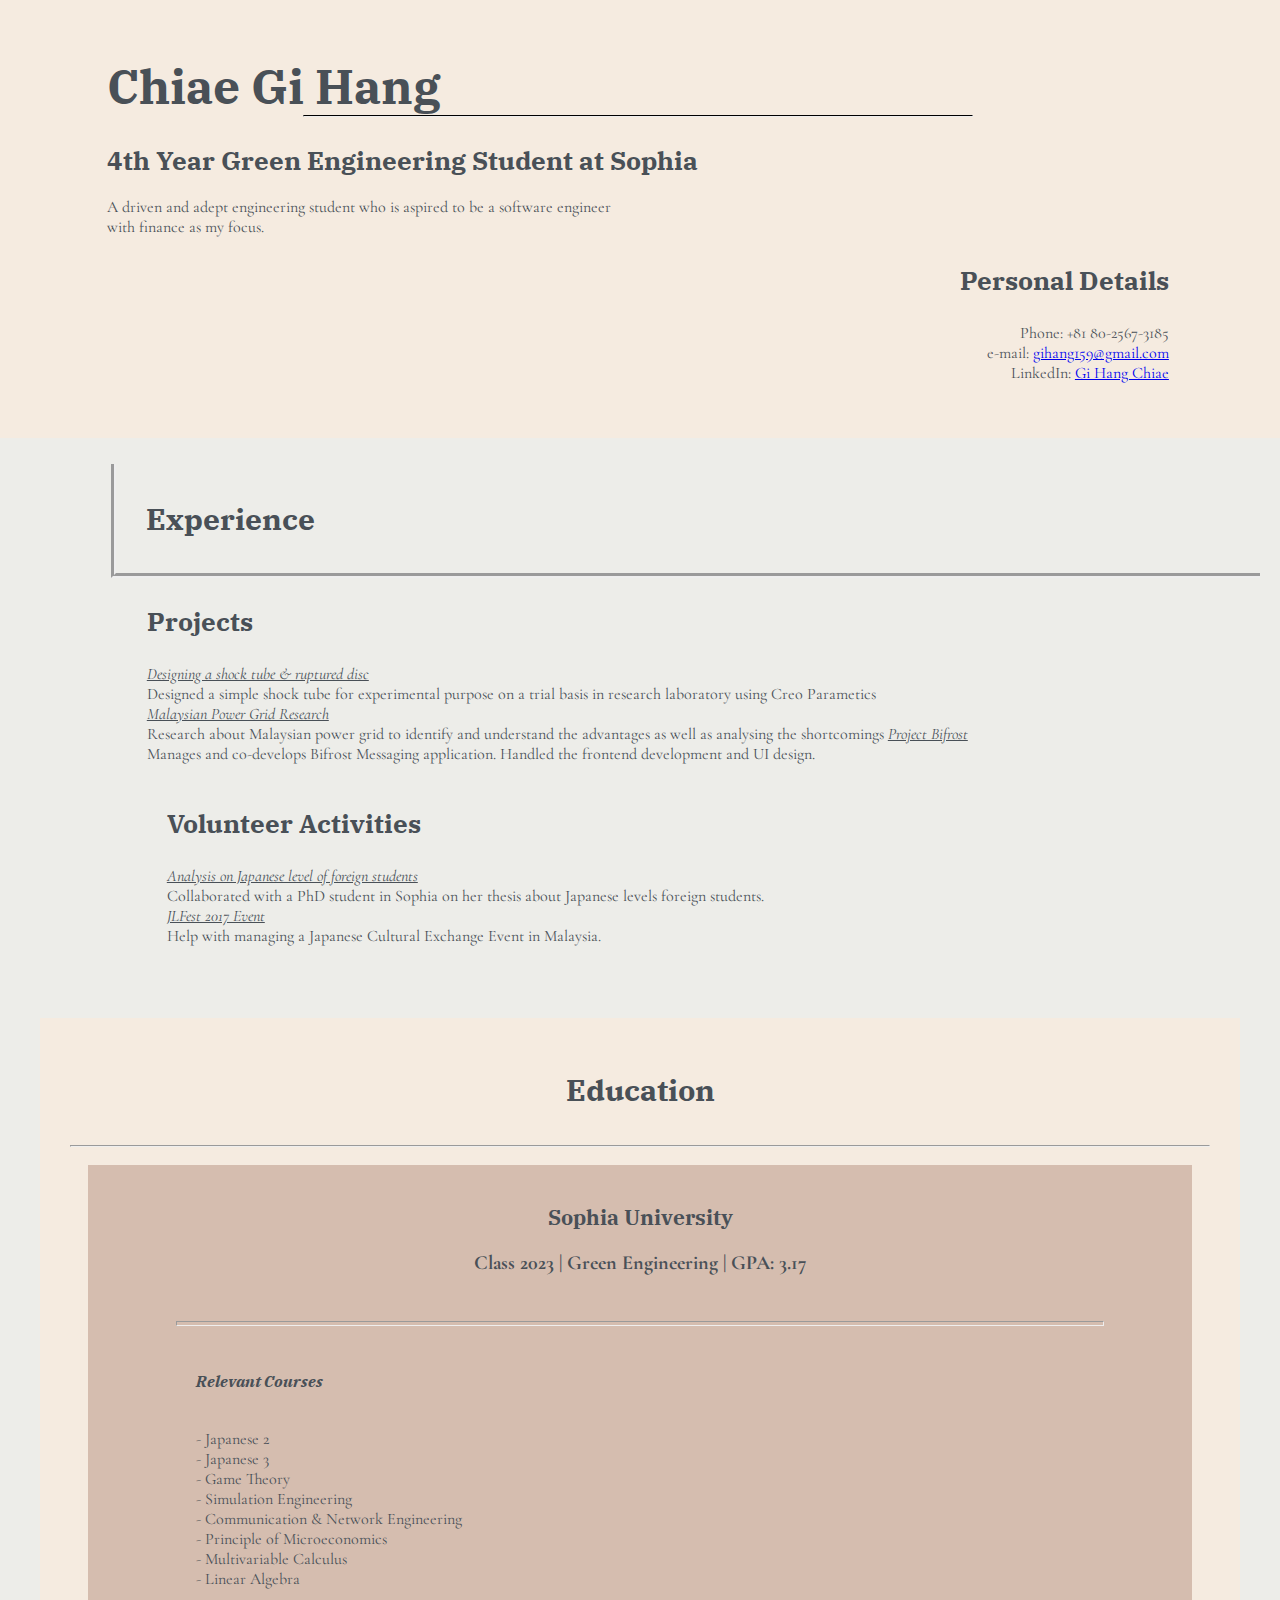
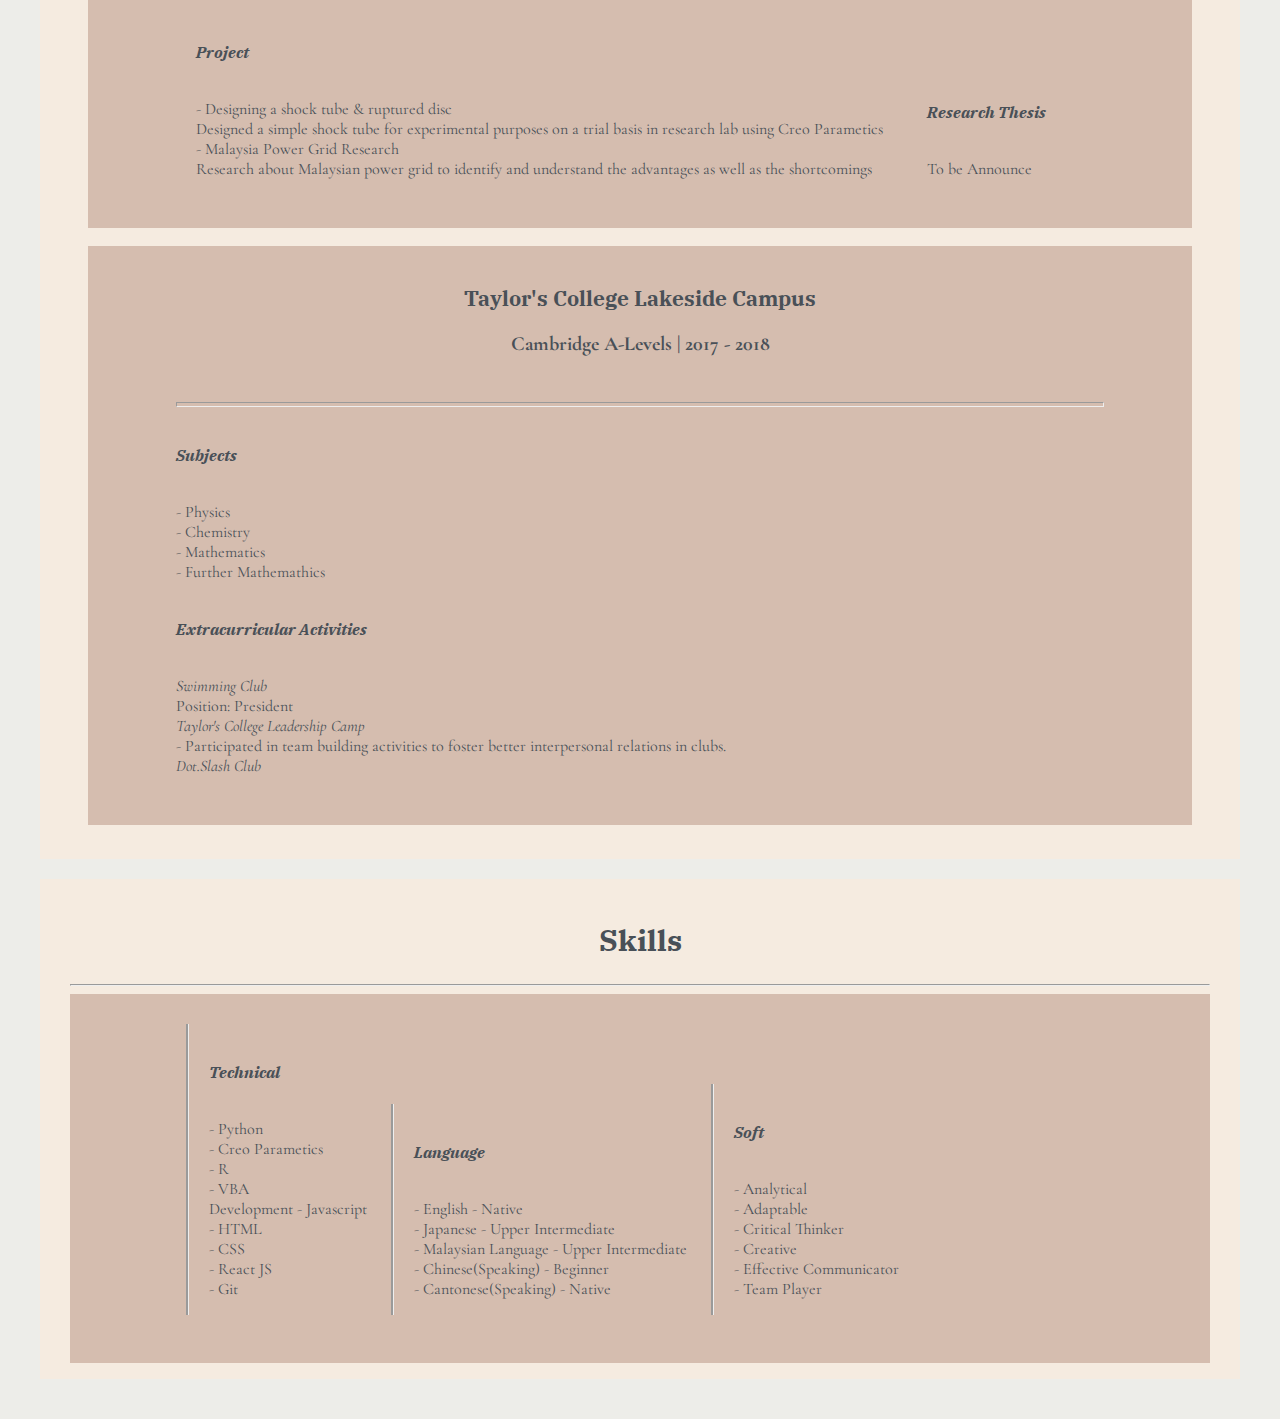
<file: index.html>
<!DOCTYPE html>
<html lang="en" dir="ltr">

<head>
  <meta charset="utf-8">
  <title>Gi Hang's</title>
  <link rel="stylesheet" href="style.css">
  <link href="https://cdn.jsdelivr.net/npm/bootstrap@5.0.2/dist/css/bootstrap.min.css" rel="stylesheet" integrity="sha384-EVSTQN3/azprG1Anm3QDgpJLIm9Nao0Yz1ztcQTwFspd3yD65VohhpuuCOmLASjC" crossorigin="anonymous">
  <link rel="preconnect" href="https://fonts.googleapis.com">
  <link rel="preconnect" href="https://fonts.gstatic.com" crossorigin>
  <link href="https://fonts.googleapis.com/css2?family=Cormorant+Garamond:ital,wght@0,300;0,700;1,300&family=Dancing+Script:wght@400;600&family=IBM+Plex+Serif:ital,wght@0,300;0,600;1,300;1,400&family=Sawarabi+Mincho&family=Varela+Round&display=swap"
    rel="stylesheet">
</head>

<body>
  <div class="big-container">
    <div class="header">
      <div class="row">
        <div class="col-lg-9">
          <h1 class="webname a">Chiae Gi Hang</h1>
          <hr class="line1">
          <h3 class="c">4th Year Green Engineering Student at Sophia</h3>
          <p class="objective">A driven and adept engineering student who is aspired to be a software engineer <br> with finance as my focus.</p>

        </div>
        <div class="col-lg-3 personal-details">
          <h3 class="pd c">Personal Details</h3>
          <p>Phone: +81 80-2567-3185 <br>
            e-mail: <a href="mailto:gihang159@gmail.com">gihang159@gmail.com</a> <br>
            LinkedIn: <a href="www.linkedin.com/in/gi-hang-chiae-2b882a1a5">Gi Hang Chiae</a></p>

        </div>
      </div>
    </div>
    <div class="mid-container">
      <section class="vertical-blocks">
        <div class="experience">
          <div class="exp col-lg-3">
            <h2 class="b">Experience</h2>
          </div>
          <div class="row">
            <div class="projects col-lg-6 col-sm-6">
              <h3 class="c">Projects</h3>
              <p><em><u>Designing a shock tube & ruptured disc</u></em> <br>
                Designed a simple shock tube for experimental purpose on a
                trial basis in research laboratory using Creo Parametics <br>
                <em><u>Malaysian Power Grid Research</u></em> <br>
                Research about Malaysian power grid to identify and understand
                the advantages as well as analysing the shortcomings
                <em><u>Project Bifrost</u></em> <br>
                Manages and co-develops Bifrost Messaging application. 
                Handled the frontend development and UI design.
              </p>
            </div>
            <div class="volunteer col-lg-4 col-sm-6">
              <h3 class="c">Volunteer Activities</h3>
              <p><em><u>Analysis on Japanese level of foreign students</u></em> <br>
                Collaborated with a PhD student in Sophia on her thesis about Japanese levels
                foreign students. <br>
                <em><u>JLFest 2017 Event</u></em> <br>
                Help with managing a Japanese Cultural Exchange Event in Malaysia.
              </p>
            </div>
          </div>
        </div>
      </section>
      <section class="education">
        <h2 class="title education b">Education</h2>
        <hr>
        <div class="sophia">
          <h4 class="title sophia d">Sophia University</h4>
          <p class="grad-class">Class 2023 | Green Engineering | GPA: 3.17</p><br>

          <div class="row">
            <hr class="line2">
            <div class="col-lg-4 col-sm-6">
              <h6 class="f"><em>Relevant Courses</em></h6>
              <p>- Japanese 2 <br> - Japanese 3 <br>- Game Theory <br>- Simulation Engineering <br>- Communication & Network Engineering <br>- Principle of Microeconomics <br>- Multivariable Calculus <br>- Linear Algebra</p>
            </div>

            <div class="col-lg-4 col-sm-6">
              <h6 class="f"><em>Project</em></h6>
              <p>- Designing a shock tube & ruptured disc <br>
                Designed a simple shock tube for experimental purposes on a trial basis in research lab using Creo Parametics <br>
                - Malaysia Power Grid Research <br>
                Research about Malaysian power grid to identify and understand the advantages as well as the shortcomings
              </p>
            </div>
            <div class="col-lg-4 col-sm-6">
              <h6 class="f"><em>Research Thesis</em></h6>
              <p>To be Announce</p>
            </div>
          </div>
        </div>
        <div class="taylors">
          <h4 class="title taylors d">Taylor's College Lakeside Campus</h4>
          <p class="grad-class">Cambridge A-Levels | 2017 - 2018</p><br>

          <div class="row">
            <hr class="line2">
            <div class="col-lg-6 col-sm-6">
              <h6 class="f"><em>Subjects</em></h6>
              <p>- Physics <br>- Chemistry <br>- Mathematics <br>- Further Mathemathics</p>
            </div>

            <div class="col-lg-6 col-sm-6">
              <h6 class="f"><em>Extracurricular Activities</em></h6>
              <p><em>Swimming Club</em> <br>
                Position: President <br>
                <em>Taylor's College Leadership Camp</em><br>
                - Participated in team building activities to foster better interpersonal relations in clubs. <br>
                <em>Dot.Slash Club</em>
              </p>
            </div>
          </div>
        </div>
      </section>
      <section class="skills">
        <div class="tech-skills">
          <h2 class="b">Skills</h2>
          <hr>
          <div class="askills">
            <div class="row">

              <div class="col-lg-4 col-sm-6">
                <h6 class="f"><em>Technical</em></h6>
                <p>- Python <br>
                  - Creo Parametics <br>
                  - R <br>
                  - VBA <br>
                  Development 
                  - Javascript <br>
                  - HTML <br>
                  - CSS <br>
                  - React JS <br>
                  - Git</p>
              </div>

              <div class="col-lg-4 col-sm-6">
                <h6 class="f"><em>Language</em></h6>
                <p>- English - Native<br>
                  - Japanese - Upper Intermediate <br>
                  - Malaysian Language - Upper Intermediate <br>
                  - Chinese(Speaking) - Beginner <br>
                  - Cantonese(Speaking) - Native
                </p>
              </div>
              <div class="col-lg-4 col-sm-6">
                <h6 class="f"><em>Soft</em></h6>
                <p>- Analytical <br>
                  - Adaptable <br>
                  - Critical Thinker <br>
                  - Creative <br>
                  - Effective Communicator <br>
                  - Team Player </p>
              </div>

            </div>
      </section>

    </div>
    <div class="footer">

    </div>
  </div>
</body>

</html>
</file>
<file: style.css>
/* Basic */
body {
  margin: 0;
}

p {
  font-size: 16px;
  font-family: 'Cormorant Garamond', serif;
  color: #495057;
}
/*Homepage*/
.background {
  position: relative;
  max-width: 100%;
  margin: 0;
}
.wallpaper {
  width: 100%;
  height: auto;
  opacity: 0.6;
}

.background .col-lg-8 {
  position: absolute;
  top: 0;
  background-color:#e6beae;
  opacity: 1;
  width: 100%;
  margin: 0;
}
.gh {
  font-family: Dancing Script, cursive;
  font-size: 60px;
  padding: 30px 0 0 30px;
}
.transbox .title {
  padding: 10px 0 6px 30px;
}
.background .navbar {
  position: absolute;
  bottom: 0;
  background-color:#e6beae;
  opacity: 1;
  width: 100%
}
.navbar-collapse {
  padding: 8px 30px 8px 30px;
}

/* Class */
/* Whole Body*/
.big-container {
  background-color: #edede9;
  width: auto;
  border: 0;
  padding: 0;
}

/* Header Section*/
.header {
  text-align: left;
  padding: 23px 10px 1px 6px;
  background-color: #f5ebe0;
  margin: 0;
}

.webname {
  font-size: 48px;
  margin-bottom: -10px;
}

.objective {
  margin-top: -6px
}

.line1 {
  border-top: 1px solid black;
  width: 63%;
  position: relative;
}

.personal-details {
  text-align: right;
}

/*Mid-Container*/
.mid-container {
  padding: 20px;
}
/*Experience*/
.experience {
  margin-left: 30px;
}
.exp {
  border-left-style: groove;
  border-bottom-style: groove;
  border-width: thick;
  margin: 6px 0 6px 5%;
  padding: 10px 0 10px 30px;

}
/*Education*/
.education {
  padding: 16px 30px 16px 30px;
  background-color: #f5ebe0;
  margin: 20px;
}

.education .title {
  text-align: center;
}

.title-education {
  margin-bottom: -3px;
}

.sophia {
  background-color: #d5bdaf;
  margin: 18px;
  padding: 10px 0 0 0;
  position: relative;
  text-align: left;
}

.grad-class {
  font-weight: bold;
  font-size: 20px;
  text-align: center;
}

.col-lg-4 {
  text-align: left;
  display: inline-block;
  padding: 0 20px 0 20px;
}

.row {
  padding: 0 8% 3% 8%;
}

.taylors {
  background-color: #d5bdaf;
  margin: 18px;
  padding: 10px 0 0 0;
  position: relative;
  text-align: left;
}

.line2 {
  height: 3px;
}

/*Skills*/
.skills {
  padding: 16px 30px 16px 30px;
  background-color: #f5ebe0;
  margin: 20px;
}

.askills {
  background-color: #d5bdaf;
  padding: 30px 30px 16px 30px;
}

.skills .b {
  text-align: center;
}
.askills .col-lg-4 {
  border-left: solid;
  border-left-style: groove;
  border-width: medium;
}
/* Group */
h1, h2, h3, h4, h5, h6 {
  font-family: 'IBM Plex Serif', serif;
  color: #495057;
}

.b {
  font-size: 30px;
}

.c {
  font-size: 26px;
}

.d {
  font-size: 21px;
}

.e {
  font-size: 19px;
}

.f {
  font-size: 16px;
}
</file>
